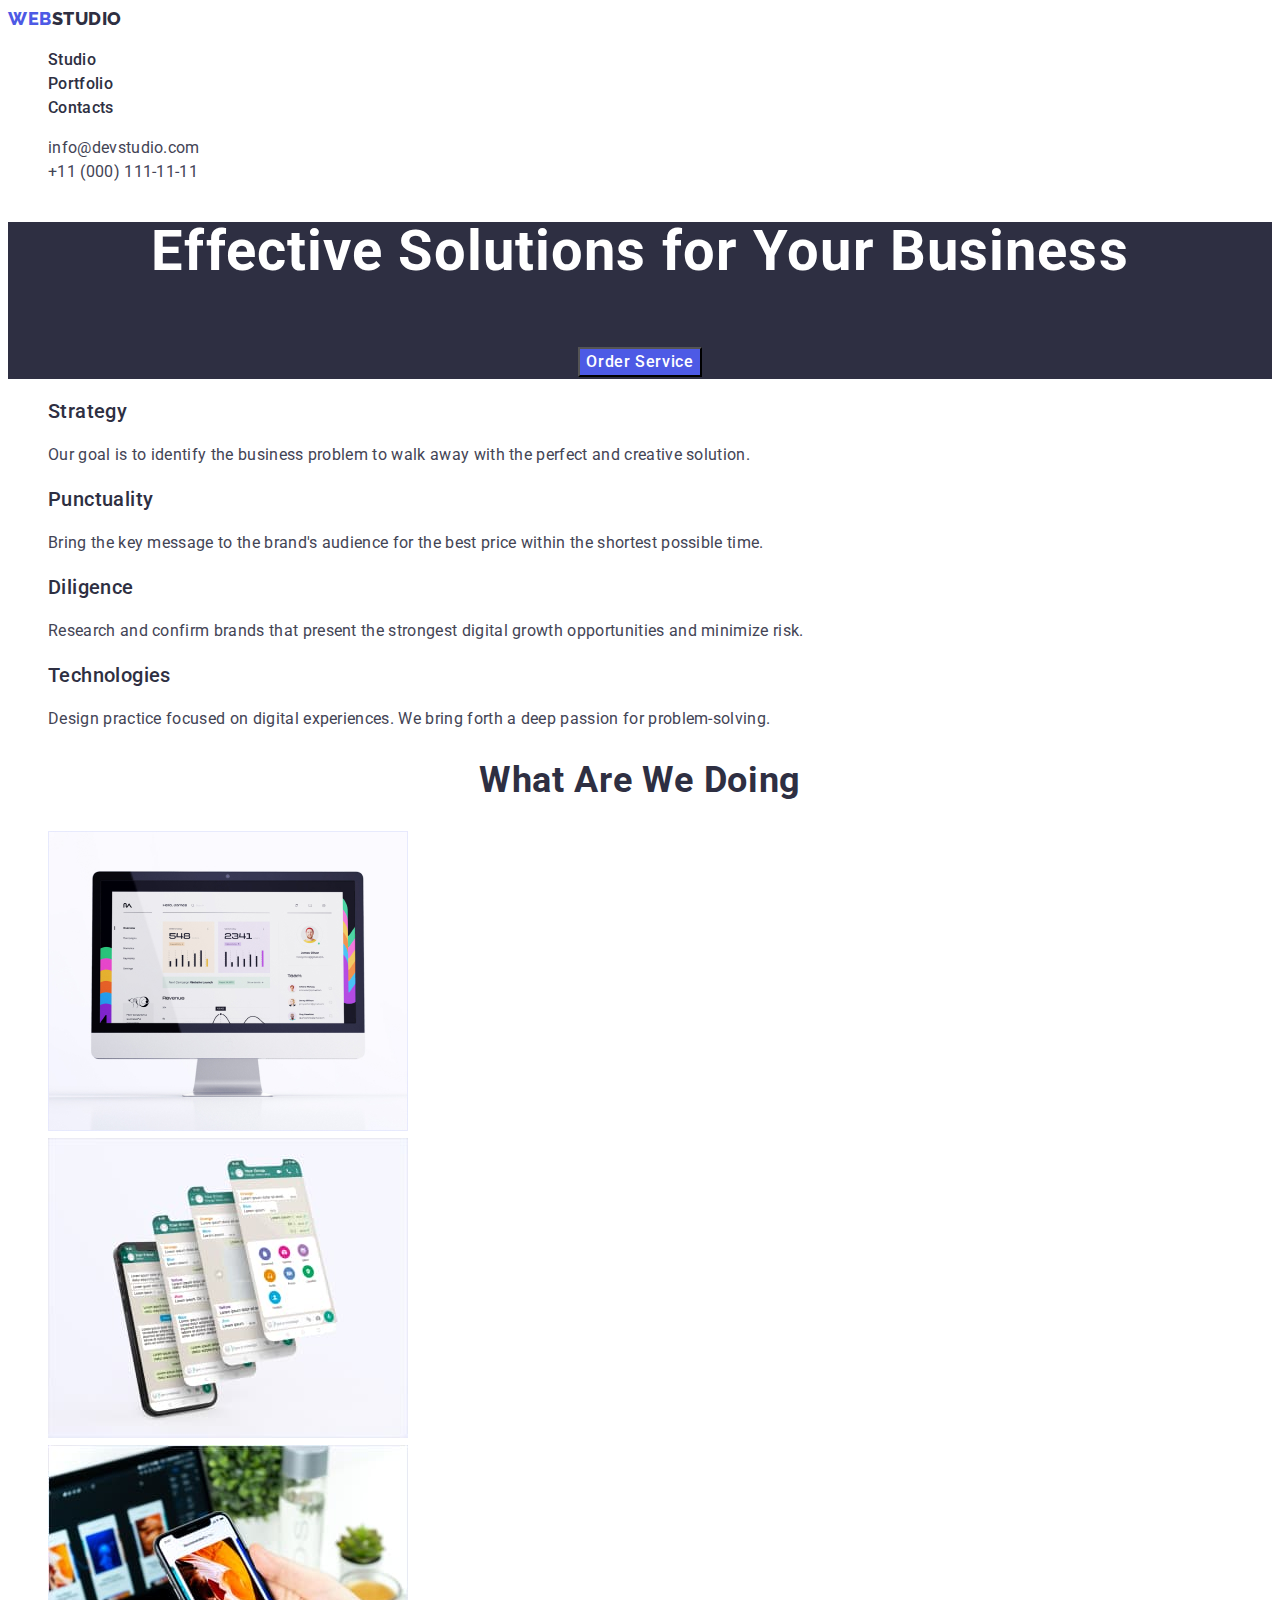
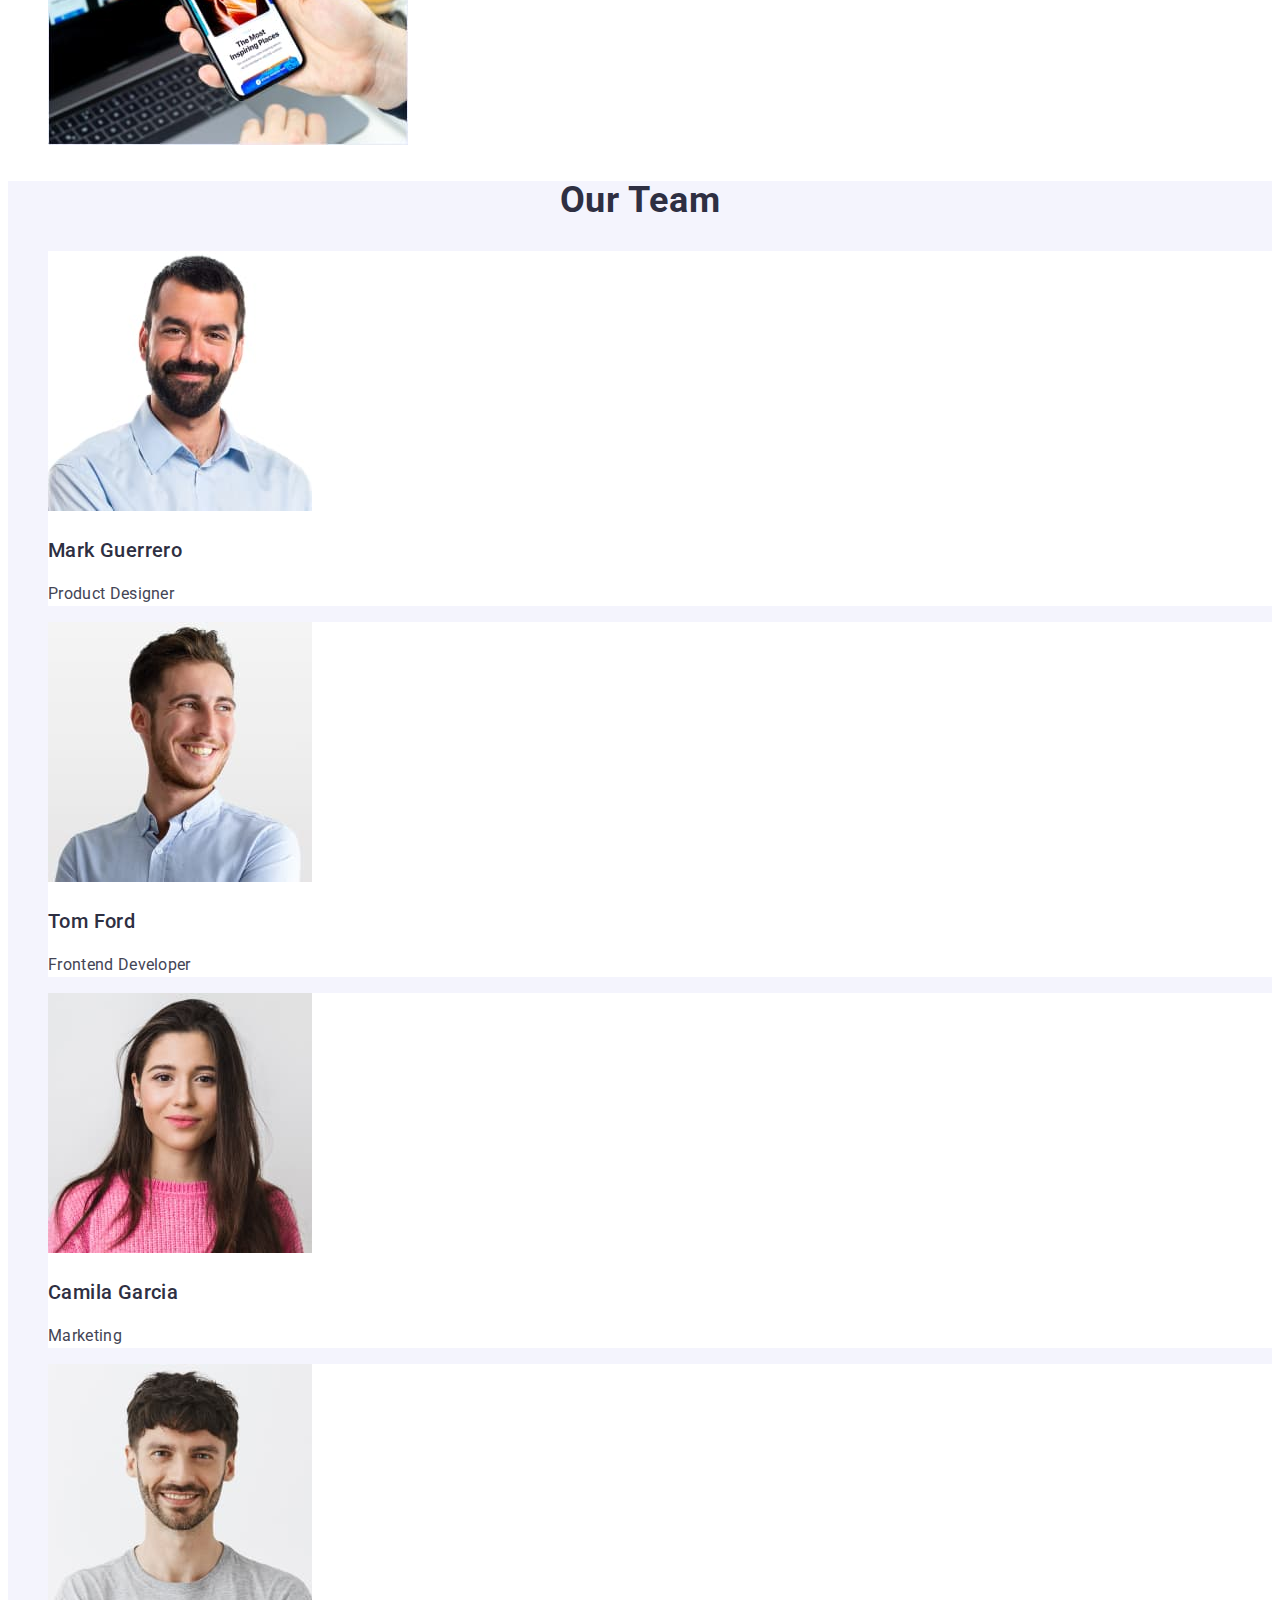
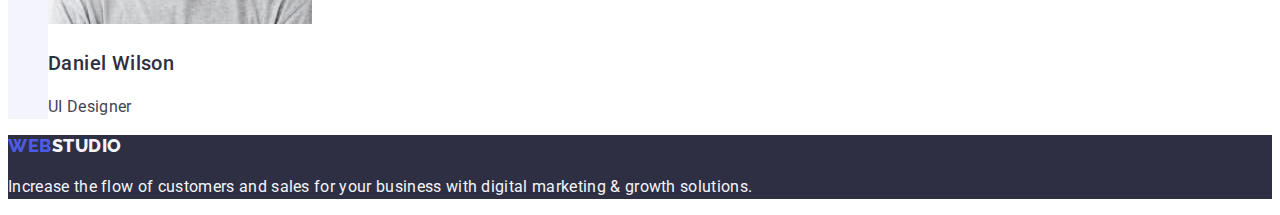
<file: index.html>
<!DOCTYPE html>
<html lang="en">
  <head>
    <meta charset="UTF-8" />
    <meta http-equiv="X-UA-Compatible" content="IE=edge" />
    <meta name="viewport" content="width=device-width, initial-scale=1.0" />
    <title>WebStudio</title>
    <link rel="preconnect" href="https://fonts.googleapis.com" />
    <link rel="preconnect" href="https://fonts.gstatic.com" crossorigin />
    <link
      href="https://fonts.googleapis.com/css2?family=Raleway:wght@900&family=Roboto:wght@400;500;700;900&display=swap"
      rel="stylesheet"
    />
    <link rel="stylesheet" href="css/styles.css" />
  </head>
  <body class="body">
    <!-- Header section -->
    <header class="header">
      <nav class="menu-nav">
        <a href="./index.html" class="logo link">
          Web<span class="logo-dark">Studio</span></a
        >
        <ul class="menu-list list">
          <li><a class="menu-link link" href="./index.html">Studio</a></li>
          <li>
            <a class="menu-link link" href="./portfolio.html">Portfolio</a>
          </li>
          <li><a class="menu-link link" href="">Contacts</a></li>
        </ul>
      </nav>
      <address class="address">
        <ul class="address-list list">
          <li>
            <a class="address-item link" href="mailto:info@devstudio.com"
              >info@devstudio.com</a
            >
          </li>
          <li>
            <a class="address-item link" href="tel:+110001111111"
              >+11 (000) 111-11-11</a
            >
          </li>
        </ul>
      </address>
    </header>
    <!-- Main section -->
    <main>
      <!-- Hero section -->
      <section class="hero">
        <h1 class="title-hero">Effective Solutions for Your Business</h1>
        <button class="hero-button" type="button">Order Service</button>
      </section>
      <section class="section">
        <!-- Our advantages -->
        <h2 class="title-section" hidden>Our advantages</h2>
        <ul class="section-list list">
          <li class="section-item">
            <h3 class="title-section-item">Strategy</h3>
            <p class="text">
              Our goal is to identify the business problem to walk away with the
              perfect and creative solution.
            </p>
          </li>
          <li class="section-item">
            <h3 class="title-section-item">Punctuality</h3>
            <p class="text">
              Bring the key message to the brand's audience for the best price
              within the shortest possible time.
            </p>
          </li>
          <li class="section-item">
            <h3 class="title-section-item">Diligence</h3>
            <p class="text">
              Research and confirm brands that present the strongest digital
              growth opportunities and minimize risk.
            </p>
          </li>
          <li class="section-item">
            <h3 class="title-section-item">Technologies</h3>
            <p class="text">
              Design practice focused on digital experiences. We bring forth a
              deep passion for problem-solving.
            </p>
          </li>
        </ul>
      </section>
      <section class="section">
        <!--What are we doing -->
        <h2 class="title-section">What are we doing</h2>
        <ul class="section-list list">
          <li class="section-item">
            <img src="./images/websites.jpg" alt="Websites" width="360" />
          </li>
          <li class="section-item">
            <img src="./images/socialmedia.jpg" alt="Socialmedia" width="360" />
          </li>
          <li class="section-item">
            <img src="./images/app.jpg" alt="App" width="360" />
          </li>
        </ul>
      </section>
      <section class="section-team">
        <!-- Our Team -->
        <h2 class="title-section">Our Team</h2>
        <ul class="section-list list">
          <li class="section-item">
            <img src="./images/mark.jpg" alt="Mark Guerrero" width="264" />
            <h3 class="title-section-item">Mark Guerrero</h3>
            <p class="text">Product Designer</p>
          </li>
          <li class="section-item">
            <img src="./images/tom.jpg" alt="Tom Ford" width="264" />
            <h3 class="title-section-item">Tom Ford</h3>
            <p class="text">Frontend Developer</p>
          </li>
          <li class="section-item">
            <img src="./images/camila.jpg" alt="Camila Garcia" width="264" />
            <h3 class="title-section-item">Camila Garcia</h3>
            <p class="text">Marketing</p>
          </li>
          <li class="section-item">
            <img src="./images/daniel.jpg" alt="Daniel Wilson" width="264" />
            <h3 class="title-section-item">Daniel Wilson</h3>
            <p class="text">UI Designer</p>
          </li>
        </ul>
      </section>
    </main>
    <!-- Footer section -->
    <footer class="footer">
      <a href="./index.html" class="logo link">
        Web<span class="logo-light">Studio</span></a
      >
      <p class="footer-text">
        Increase the flow of customers and sales for your business with digital
        marketing & growth solutions.
      </p>
    </footer>
  </body>
</html>
</file>
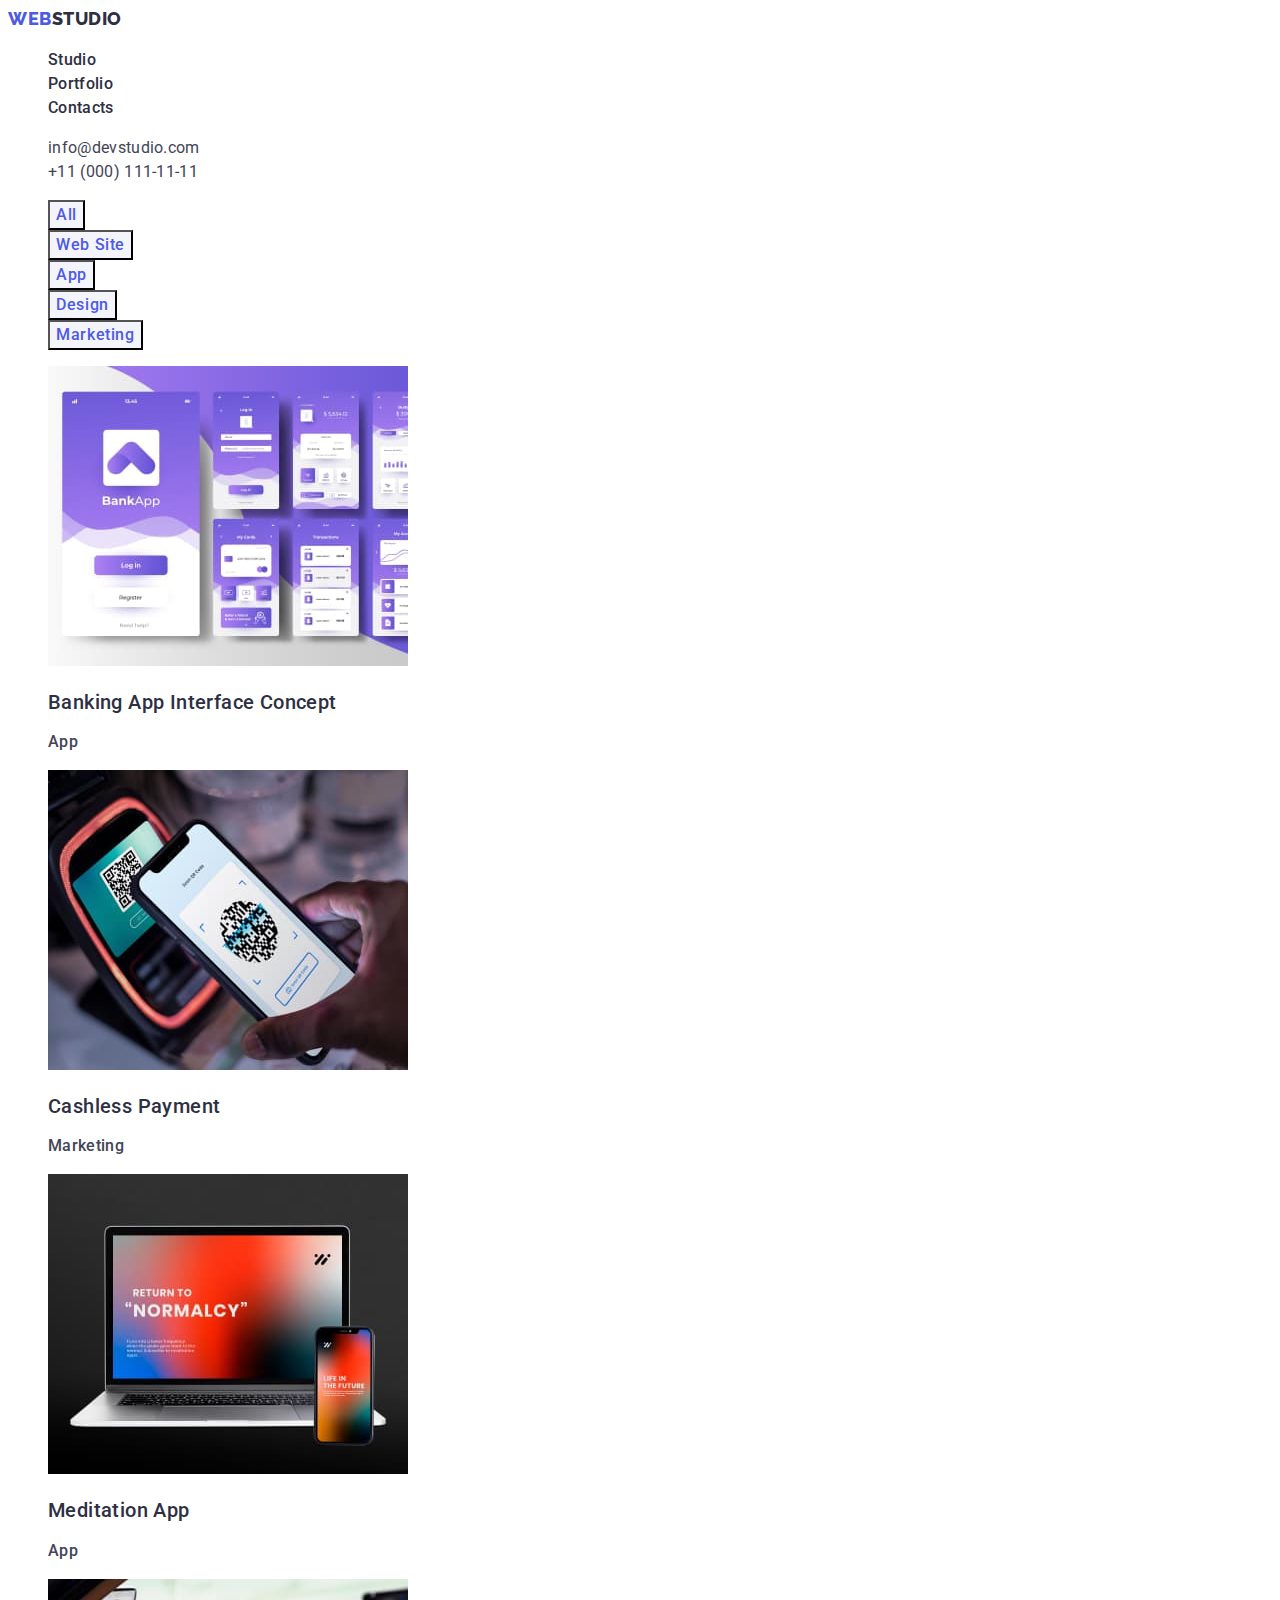
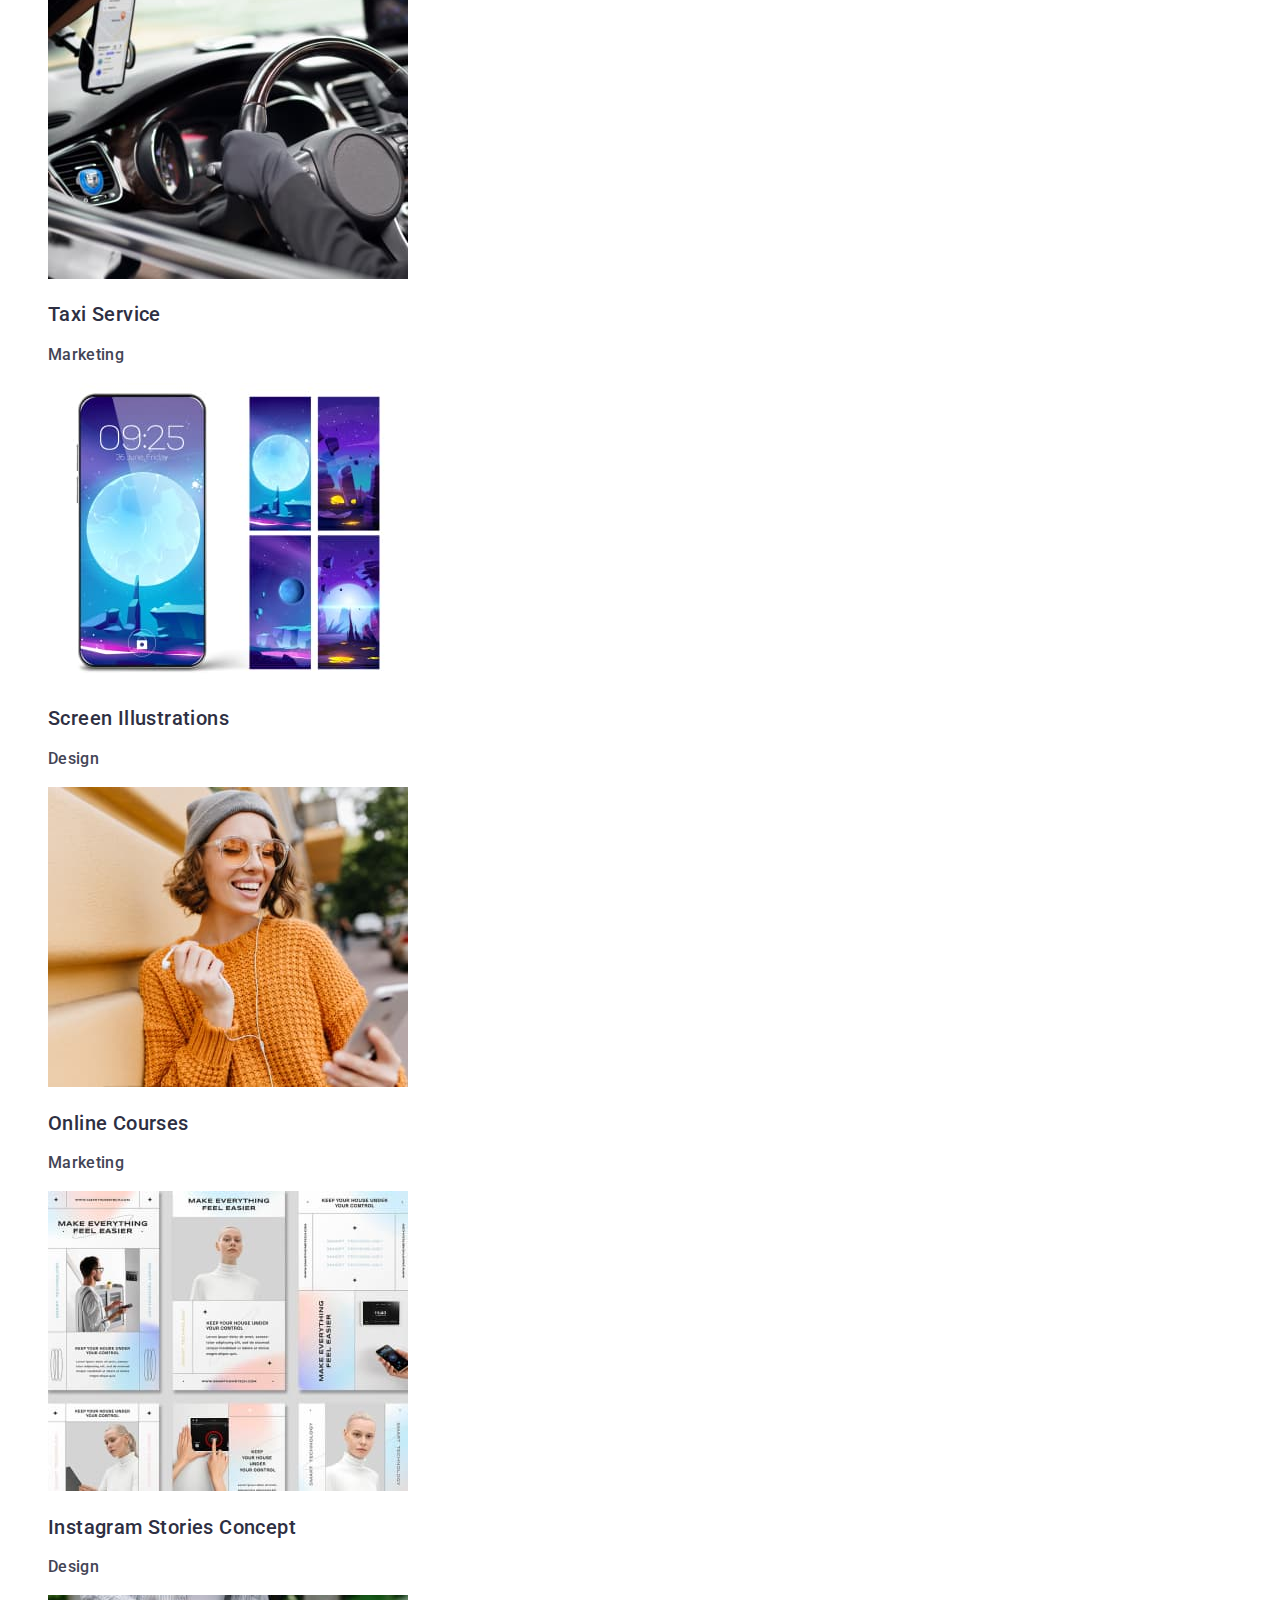
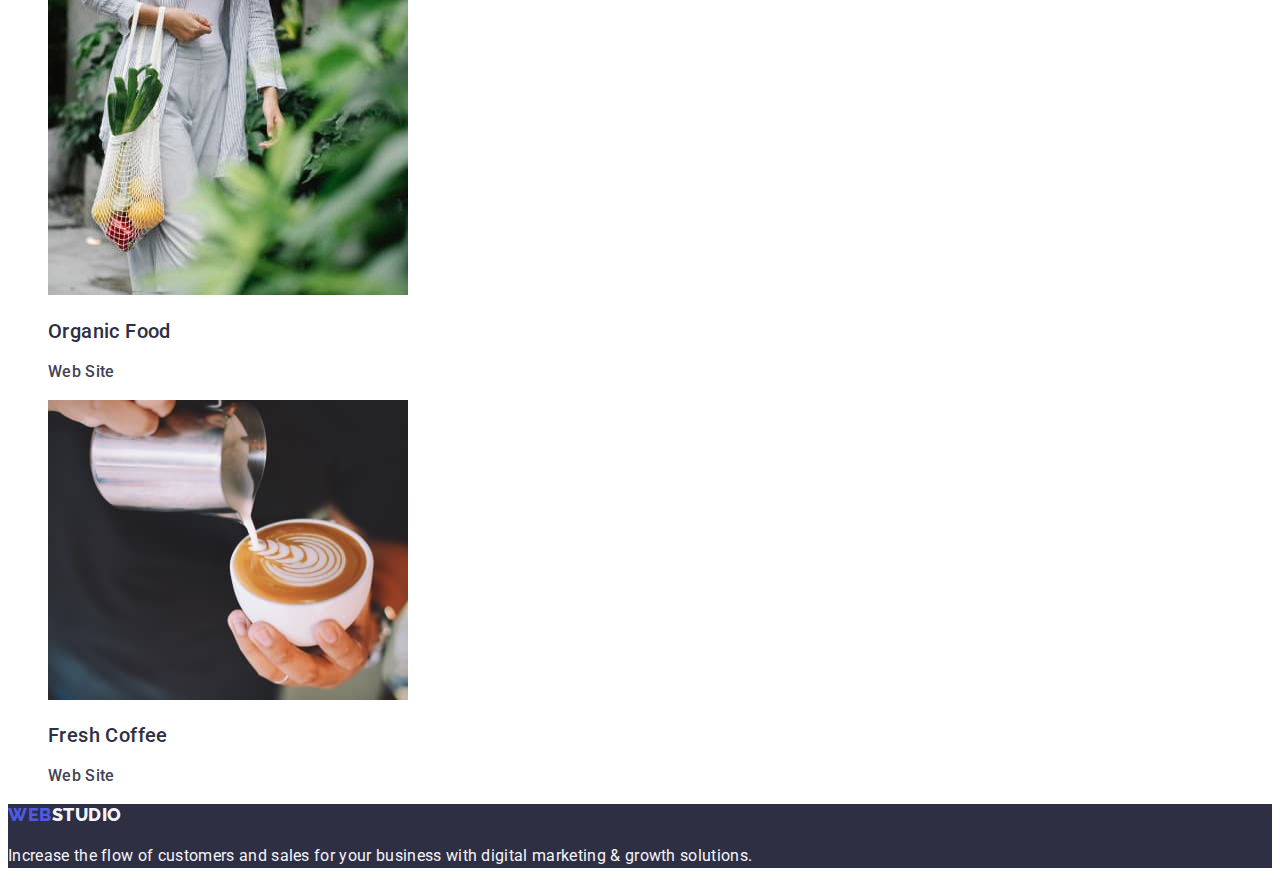
<file: portfolio.html>
<!DOCTYPE html>
<html lang="en">
  <head>
    <meta charset="UTF-8" />
    <meta http-equiv="X-UA-Compatible" content="IE=edge" />
    <meta name="viewport" content="width=device-width, initial-scale=1.0" />
    <title>Portfolio</title>
    <link rel="preconnect" href="https://fonts.googleapis.com" />
    <link rel="preconnect" href="https://fonts.gstatic.com" crossorigin />
    <link
      href="https://fonts.googleapis.com/css2?family=Raleway:wght@900&family=Roboto:wght@400;500;700;900&display=swap"
      rel="stylesheet"
    />
    <link rel="stylesheet" href="css/styles.css" />
  </head>
  <body class="body">
    <!-- Header section -->
    <header class="header">
      <nav class="menu-nav">
        <a href="./index.html" class="logo link">
          Web<span class="logo-dark">Studio</span></a
        >
        <ul class="menu-list list">
          <li><a class="menu-link link" href="./index.html">Studio</a></li>
          <li>
            <a class="menu-link link" href="./portfolio.html">Portfolio</a>
          </li>
          <li><a class="menu-link link" href="">Contacts</a></li>
        </ul>
      </nav>
      <address class="address">
        <ul class="address-list list">
          <li>
            <a class="adress-item link" href="mailto:info@devstudio.com"
              >info@devstudio.com</a
            >
          </li>
          <li>
            <a class="adress-item link" href="tel:+110001111111"
              >+11 (000) 111-11-11</a
            >
          </li>
        </ul>
      </address>
    </header>
    <main class="main">
      <section class="section">
        <h1 hidden>Portfolio</h1>
        <!-- Options -->
        <ul class="section-list list">
          <li><button type="button" class="button">All</button></li>
          <li><button type="button" class="button">Web Site</button></li>
          <li><button type="button" class="button">App</button></li>
          <li><button type="button" class="button">Design</button></li>
          <li><button type="button" class="button">Marketing</button></li>
        </ul>
        <!-- Our products -->
        <ul class="section-list list">
          <li class="portfolio-item">
            <a class="link" href=""
              ><img
                src="./images/appicons.jpg"
                alt="Banking App Interface Concept"
                width="360"
              />
              <h2 class="title-section-item">Banking App Interface Concept</h2>
              <p class="portfolio-text">App</p></a
            >
          </li>

          <li class="portfolio-item">
            <a class="link" href=""
              ><img
                src="./images/qrcode.jpg"
                alt="Cashless Payment"
                width="360"
              />
              <h2 class="title-section-item">Cashless Payment</h2>
              <p class="portfolio-text">Marketing</p></a
            >
          </li>

          <li class="portfolio-item">
            <a class="link" href=""
              ><img src="./images/pc.jpg" alt="Meditation App" width="360" />
              <h2 class="title-section-item">Meditation App</h2>
              <p class="portfolio-text">App</p></a
            >
          </li>

          <li class="portfolio-item">
            <a class="link" href=""
              ><img src="./images/car.jpg" alt="Taxi Service" width="360" />
              <h2 class="title-section-item">Taxi Service</h2>
              <p class="portfolio-text">Marketing</p></a
            >
          </li>
          <li class="portfolio-item">
            <a class="link" href=""
              ><img
                src="./images/skreens.jpg"
                alt="Screen Illustrations"
                width="360"
              />
              <h2 class="title-section-item">Screen Illustrations</h2>
              <p class="portfolio-text">Design</p></a
            >
          </li>

          <li class="portfolio-item">
            <a class="link" href=""
              ><img src="./images/girl.jpg" alt="Online Courses" width="360" />
              <h2 class="title-section-item">Online Courses</h2>
              <p class="portfolio-text">Marketing</p></a
            >
          </li>

          <li class="portfolio-item">
            <a class="link" href=""
              ><img
                src="./images/concept.jpg"
                alt="Instagram Stories Concept"
                width="360"
              />
              <h2 class="title-section-item">Instagram Stories Concept</h2>
              <p class="portfolio-text">Design</p></a
            >
          </li>
          <li class="portfolio-item">
            <a class="link" href=""
              ><img src="./images/bag.jpg" alt="Organic Food" width="360" />
              <h2 class="title-section-item">Organic Food</h2>
              <p class="portfolio-text">Web Site</p></a
            >
          </li>
          <li class="portfolio-item">
            <a class="link" href="">
              <img src="./images/coffe.jpg" alt="Fresh Coffee" width="360" />
              <h2 class="title-section-item">Fresh Coffee</h2>
              <p class="portfolio-text">Web Site</p></a
            >
          </li>
        </ul>
      </section>
    </main>
    <!-- Footer section -->
    <footer class="footer">
      <a href="./index.html" class="logo link">
        Web<span class="logo-light">Studio</span></a
      >
      <p class="footer-text">
        Increase the flow of customers and sales for your business with digital
        marketing & growth solutions.
      </p>
    </footer>
  </body>
</html>
</file>
<file: css/styles.css>
:root {
  --color-iris: #4d5ae5;
  --color-ocean: #404bbf;
  --color-navy-blue: #2e2f42;
  --color-green: #31d0aa;
  --color-slate: #434455;
  --color-light-slate: #8e8f99;
  --color-cornflower: #e7e9fc;
  --color-cloud: #f4f4fd;
  --color-navy-blue-modal: #2e2f42;
  --color-grey: #2e2f42;
  --color-white: #ffffff;
  --color-dairy: #fcfcfc;
  --main-font: "Roboto", sans-serif;
  --secondary-font: "Raleway", sans-serif;
}
.body {
  font-family: var(--main-font);
  font-size: 16px;
  line-height: 1.5;
  letter-spacing: 0.02em;
  background-color: var(--color-white);
  color: var(--color-slate);
}
.list {
  list-style: none;
}
.link {
  text-decoration: none;
}
/* Header section */
.logo {
  font-family: var(--secondary-font);
  font-weight: 800;
  font-size: 18px;
  line-height: 1.17;
  letter-spacing: 0.03em;
  text-transform: uppercase;
  color: var(--color-iris);
  text-decoration: none;
}
.logo-light {
  color: var(--color-cloud);
}
.logo-dark {
  color: var(--color-navy-blue);
}
.list .link {
  font-weight: 500;
  font-size: 16px;
  line-height: 1.5;
  letter-spacing: 0.02em;
  list-style: none;
  text-decoration: none;
  color: var(--color-navy-blue);
}
.list .link:hover,
.list .link:focus {
  color: var(--color-ocean);
}
.address {
  font-style: normal;
}
.address .link {
  text-decoration: none;
  font-style: normal;
  list-style: none;
  font-weight: 400;
  color: var(--color-slate);
}
/* Hero section */
.hero,
.title-hero {
  background-color: var(--color-navy-blue);
  color: var(--color-white);
  font-size: 56px;
  line-height: 1.07;
  letter-spacing: 0.02em;
  text-align: center;
}
.hero-button {
  background-color: var(--color-iris);
  color: var(--color-white);
  font-family: inherit;
  font-weight: 500;
  font-size: 16px;
  line-height: 1.5;
  letter-spacing: 0.04em;
  cursor: pointer;
}
.hero-button:hover,
.hero-button:focus {
  background-color: var(--color-ocean);
}

/* Our advantages */
/* What are we doing */
.title-section-item {
  font-weight: 500;
  font-size: 20px;
  line-height: 1.2;
  letter-spacing: 0.02em;
  color: var(--color-navy-blue);
}
.title-section {
  font-weight: 700;
  font-size: 36px;
  line-height: 1.11;
  text-align: center;
  letter-spacing: 0.02em;
  text-transform: capitalize;
  color: var(--color-navy-blue);
}
.section-list {
  list-style-type: none;
  letter-spacing: 0.02em;
}
/* Our Team  */
.section-team {
  background-color: var(--color-cloud);
}
.section {
  text-decoration: none;
}
.section-list > li {
  font-family: "Roboto", sans-serif;
  font-size: 16px;
  line-height: 1.5;
  letter-spacing: 0.02em;
  background-color: var(--color-white);
  cursor: pointer;
}
/* Portfolio */
.button {
  font-family: inherit;
  font-weight: 500;
  font-size: 16px;
  line-height: 1.5;
  display: flex;
  text-align: center;
  letter-spacing: 0.04em;
  background-color: var(--color-cloud);
  color: var(--color-iris);
  cursor: pointer;
}
.button:hover,
.button:focus {
  font-family: inherit;
  color: var(--color-white);
  background-color: var(--color-ocean);
  font-weight: 500;
}
.portfolio-item {
  text-decoration: none;
}
.portfolio-text {
  font-size: 16px;
  line-height: 1.5;
  letter-spacing: 0.02em;
  color: var(--color-slate);
}
.text {
  color: var(--color-slate);
}
.footer {
  background-color: var(--color-navy-blue);
  color: var(--color-cloud);
  text-decoration: none;
}
.footer-text {
  color: var(--color-cloud);
  text-decoration: none;
}
</file>
